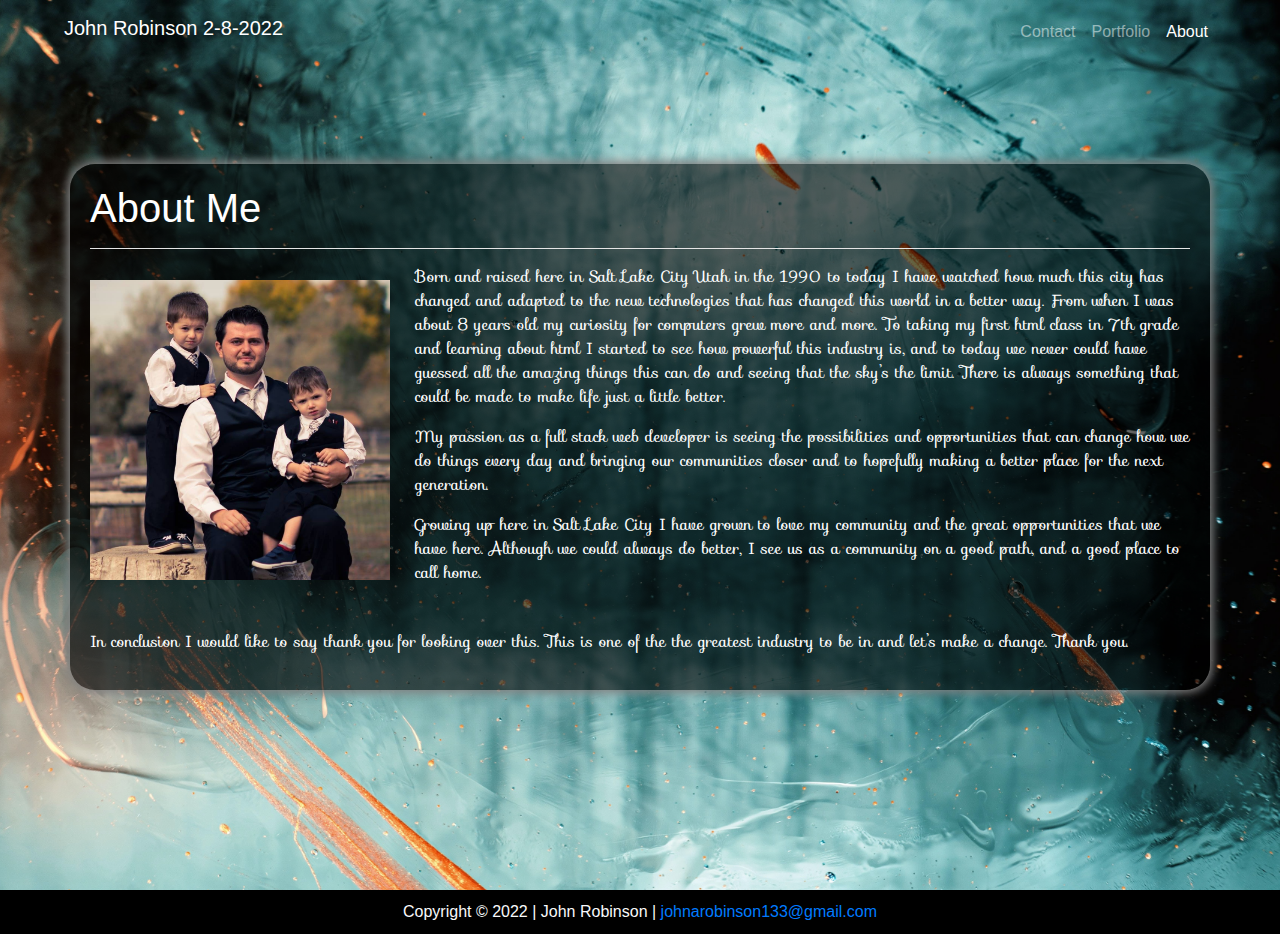
<file: index.html>
<!DOCTYPE html>
<html lang="en">
<head>
    <meta charset="UTF-8">
    <meta http-equiv="X-UA-Compatible" content="IE=edge">
    <meta name="viewport" content="width=device-width, initial-scale=1.0">
    <title>John's Portfolio</title>
    <!-- Bootstrap CSS -->
    <link rel="stylesheet" href="https://fonts.googleapis.com/css?family=Sofia">
    <link rel="stylesheet" href="https://stackpath.bootstrapcdn.com/bootstrap/4.3.1/css/bootstrap.min.css"
        integrity="sha384-ggOyR0iXCbMQv3Xipma34MD+dH/1fQ784/j6cY/iJTQUOhcWr7x9JvoRxT2MZw1T" crossorigin="anonymous">
    <link rel="stylesheet" href="./css/style.css">
    <link rel="stylesheet" href="https://use.fontawesome.com/releases/v5.8.1/css/all.css"
        integrity="sha384-50oBUHEmvpQ+1lW4y57PTFmhCaXp0ML5d60M1M7uH2+nqUivzIebhndOJK28anvf" crossorigin="anonymous" />
</head>
<body>
    <div class="background-image">
        <header>
            <nav class="navbar navbar-expand-lg navbar-dark bg-muted">
                <div class="d-flex flex-grow-1">
                    <span class="w-100 d-lg-none d-block">
                        <!-- hidden spacer to center brand on mobile --></span>
                    <h1 class="navbar-brand pl-5">John Robinson 2-8-2022</h1>
                    <div class="w-100 text-right">
                        <button class="navbar-toggler" type="button" data-toggle="collapse" data-target="#myNavbar7">
                            <span class="navbar-toggler-icon"></span>
                        </button>
                    </div>
                </div>
                <div class="collapse navbar-collapse flex-grow-1 text-right" id="myNavbar7">
                    <ul class="navbar-nav ml-auto flex-nowrap pr-5">
                        <li class="nav-item">
                            <a class="nav-link" href="contact.html">Contact <span class="sr-only">(current)</span></a>
                        </li>
                        <li class="nav-item">
                            <a class="nav-link" href="portfolio.html">Portfolio</a>
                        </li>
                        <li class="nav-item active">
                            <a class="nav-link" href="index.html">About</a>
                        </li>
                    </ul>
                </div>
            </nav>
        </header>
        <div class="container contact-form" id="aboutMeContainer">
            <h1>About Me</h1>
            <hr>

            <div class="row">

                <div class="col-md-12">
                    <div class="aboutMe">
                        <img src="./assets/images/me1.jpg" alt="Placeholder" class="imgMe">
                        <p>Born and raised here in Salt Lake City Utah  in the 1990 to today I have watched how much this city has changed and adapted to the new technologies that has changed this world in a better way. From when I was about 8 years old my curiosity for computers grew more and more. To taking my first html class in 7th grade and learning about html I started to see how powerful this industry is, and to today we never could have guessed all the amazing things this can do and seeing that the sky’s the limit. There is always something that could be made to make life just a little better. </p>
                        <p>My passion as a full stack web developer is seeing the possibilities and opportunities that can change how we do things every day and bringing our communities closer and to hopefully making a better place for the next generation. </p>
                        <p>Growing up here in Salt Lake City I have grown to love my community and the great opportunities that we have here. Although we could always do better, I see us as a community on a good path, and a good place to call home. </p>              
                    </div>


                </div>
            </div>
            <div class="row">
                <div class="col-md-12">
                    <div class="aboutMe">
                        <p>In conclusion I would like to say thank you for looking over this. This is one of the the greatest industry to be in and let’s make a change. Thank you.</p>
                    </div>
                </div>
            </div>
        </div>
        <footer id="main-footer">
            <div id="footer-bottom">
                <div id="footer-info" class ="text-light">Copyright © 2022 | John Robinson | <a href= "mailto:johnarobinson133@gmail.com"> johnarobinson133@gmail.com  <a href="https://www.linkedin.com/in/john-robinson-966329b8/" target="_blank"
                    rel="noopener noreferrer">
                    <i class="fab fa-linkedin fa-2x"></i>
                </a> <a href="https://github.com/jrobi133">
                    <i class="fab fa-github fa-2x"></i>
                </a>
                </div>
            </div>
        </footer>
    </div>




    <!-- jQuery (necessary for Bootstrap's JavaScript plugins) -->
    <script src="https://code.jquery.com/jquery-1.12.4.min.js" integrity="sha384-nvAa0+6Qg9clwYCGGPpDQLVpLNn0fRaROjHqs13t4Ggj3Ez50XnGQqc/r8MhnRDZ" crossorigin="anonymous"></script>
    <!-- Include all compiled plugins (below), or include individual files as needed -->
    <script src="https://stackpath.bootstrapcdn.com/bootstrap/3.4.1/js/bootstrap.min.js" integrity="sha384-aJ21OjlMXNL5UyIl/XNwTMqvzeRMZH2w8c5cRVpzpU8Y5bApTppSuUkhZXN0VxHd" crossorigin="anonymous"></script>
</body>
</html>
</file>
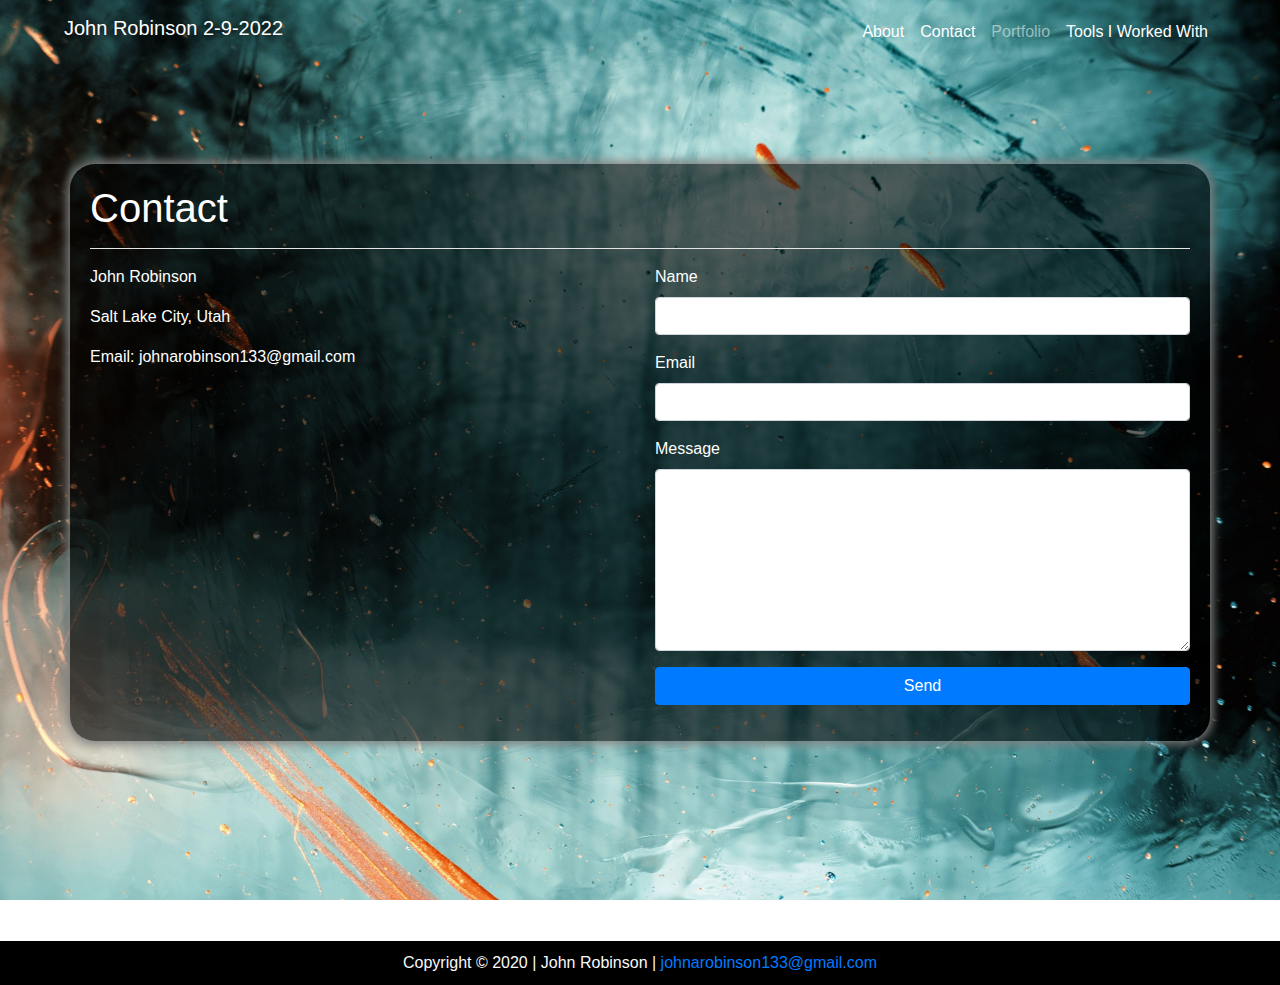
<file: contact.html>
<!doctype html>
<html lang="en">

<head>
    <title>John's Portfolio</title>
    <!-- Required meta tags -->
    <meta charset="utf-8">
    <meta name="viewport" content="width=device-width, initial-scale=1, shrink-to-fit=no">
    <!-- Bootstrap CSS -->
    <link rel="stylesheet" href="https://fonts.googleapis.com/css?family=Sofia">
    <link rel="stylesheet" href="https://stackpath.bootstrapcdn.com/bootstrap/4.3.1/css/bootstrap.min.css"
        integrity="sha384-ggOyR0iXCbMQv3Xipma34MD+dH/1fQ784/j6cY/iJTQUOhcWr7x9JvoRxT2MZw1T" crossorigin="anonymous">
    <link rel="stylesheet" href="./css/style.css">
    <link rel="stylesheet" href="https://use.fontawesome.com/releases/v5.8.1/css/all.css"
        integrity="sha384-50oBUHEmvpQ+1lW4y57PTFmhCaXp0ML5d60M1M7uH2+nqUivzIebhndOJK28anvf" crossorigin="anonymous" />
</head>

<body>
    <div class="background-image">
        <nav class="navbar navbar-expand-lg navbar-dark bg-muted">
            <div class="d-flex flex-grow-1">
                <span class="w-100 d-lg-none d-block">
                    <!-- hidden spacer to center brand on mobile --></span>
                <h1 class="navbar-brand pl-5">John Robinson 2-9-2022</h1>
                <div class="w-100 text-right">
                    <button class="navbar-toggler" type="button" data-toggle="collapse" data-target="#myNavbar7">
                        <span class="navbar-toggler-icon"></span>
                    </button>
                </div>
            </div>
            <div class="collapse navbar-collapse flex-grow-1 text-right" id="myNavbar7">
                <ul class="navbar-nav ml-auto flex-nowrap pr-5">
                    <li class="nav-item active">
                        <a class="nav-link" href="index.html">About</a>
                    </li>
                    <li class="nav-item active">
                        <a class="nav-link" href="contact.html">Contact <span class="sr-only">(current)</span></a>
                    </li>
                    <li class="nav-item">
                        <a class="nav-link" href="portfolio.html">Portfolio</a>
                    </li>
                    <li class="nav-item active">
                        <a class="nav-link" href="skills.html">Tools I Worked With</a>
                    </li>
                </ul>
            </div>
        </nav>

        <div class="container contact-form">
            <h1>Contact</h1>
            <hr>

            <div class="row">
                <div class="col-md-6">
                    <p>John Robinson</p>
                    <address>Salt Lake City, Utah</address>
                    <p>Email: johnarobinson133@gmail.com</p>
                    <!-- <p>Phone: 801-896-3958</p> -->
                </div>
                <div class="col-md-6">
                    <div class="form-group">
                        <label>Name</label>
                        <input type="text" class="form-control">
                    </div>
                    <div class="form-group">
                        <label>Email</label>
                        <input type="text" class="form-control">
                    </div>
                    <div class="form-group">
                        <label>Message</label>
                        <textarea class="form-control" rows="7"></textarea>
                    </div>
                    <div class="form-group">
                        <button class="btn btn-primary btn-block">Send</button>
                    </div>


                </div>
            </div>
        </div>
       
        <footer id="main-footer">
            <div id="footer-bottom">
                <div id="footer-info" class ="text-light">Copyright © 2020 | John Robinson | <a href= "mailto:johnarobinson133@gmail.com"> johnarobinson133@gmail.com <a href="https://www.linkedin.com/in/john-robinson-966329b8/" target="_blank"
                    rel="noopener noreferrer">
                    <i class="fab fa-linkedin fa-2x"></i>
                </a> <a href="https://github.com/jrobi133">
                    <i class="fab fa-github fa-2x"></i>
                </a>
                </div>
            </div>
        </footer>
    </div>
    <!-- Optional JavaScript -->
    <!-- jQuery first, then Popper.js, then Bootstrap JS -->
    <script src="https://code.jquery.com/jquery-3.3.1.slim.min.js"
        integrity="sha384-q8i/X+965DzO0rT7abK41JStQIAqVgRVzpbzo5smXKp4YfRvH+8abtTE1Pi6jizo" crossorigin="anonymous">
    </script>
    <script src="https://cdnjs.cloudflare.com/ajax/libs/popper.js/1.14.7/umd/popper.min.js"
        integrity="sha384-UO2eT0CpHqdSJQ6hJty5KVphtPhzWj9WO1clHTMGa3JDZwrnQq4sF86dIHNDz0W1" crossorigin="anonymous">
    </script>
    <script src="https://stackpath.bootstrapcdn.com/bootstrap/4.3.1/js/bootstrap.min.js"
        integrity="sha384-JjSmVgyd0p3pXB1rRibZUAYoIIy6OrQ6VrjIEaFf/nJGzIxFDsf4x0xIM+B07jRM" crossorigin="anonymous">
    </script>
</body>

</html>
</file>
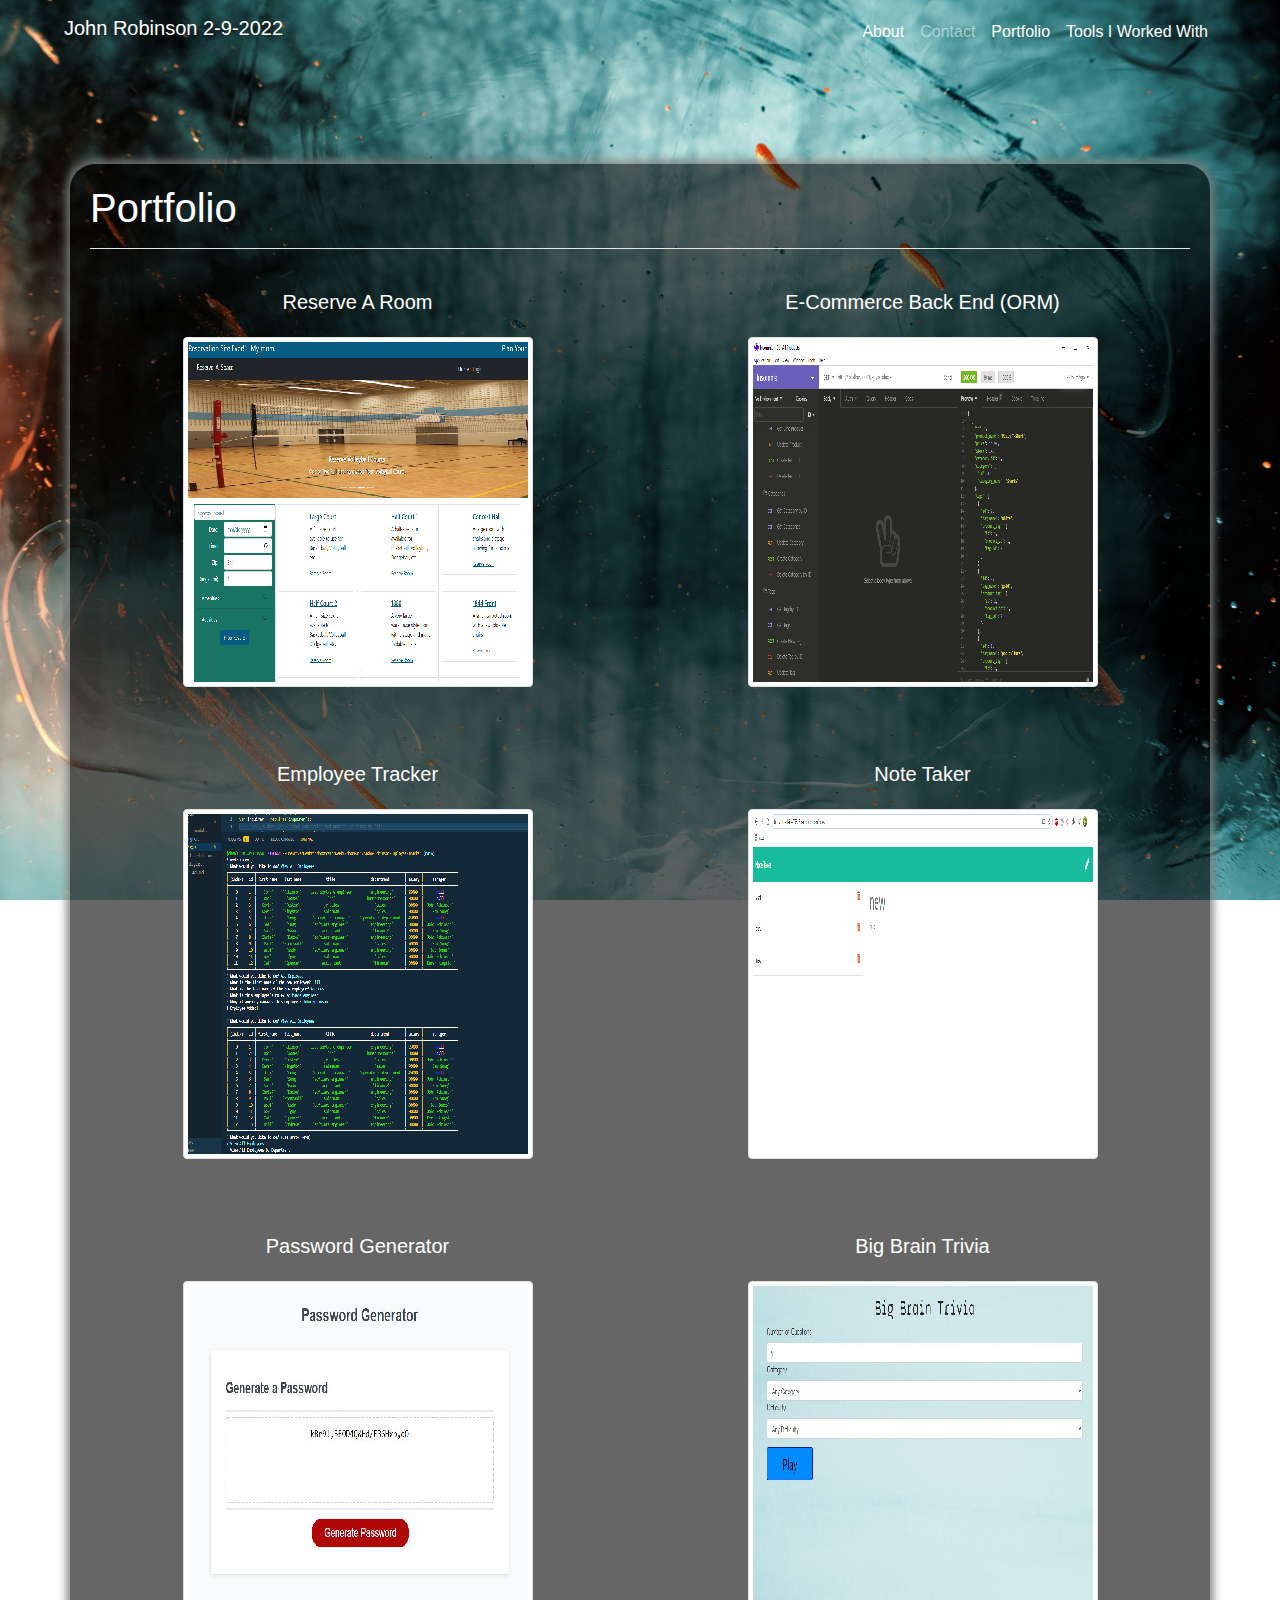
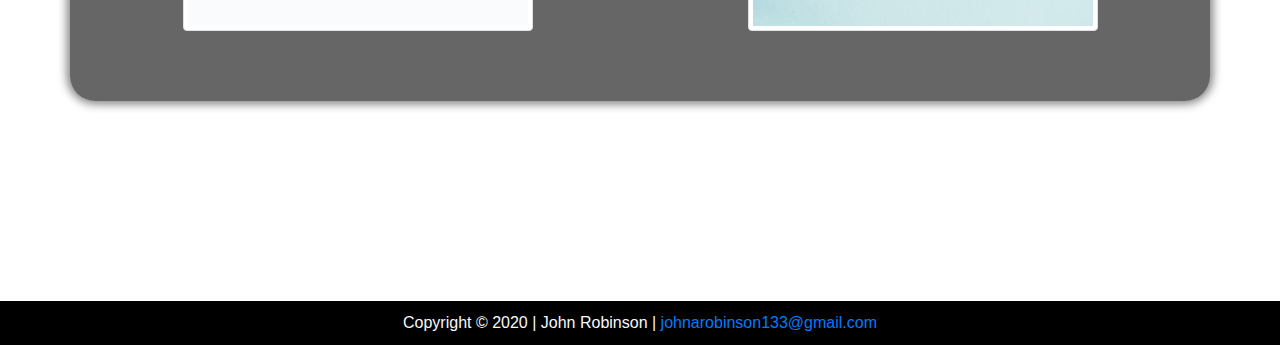
<file: portfolio.html>
<!doctype html>
<html lang="en">

<head>
    <title>John's Portfolio</title>
    <!-- Required meta tags -->
    <meta charset="utf-8">
    <meta name="viewport" content="width=device-width, initial-scale=1, shrink-to-fit=no">

    <!-- Bootstrap CSS -->
    <link rel="stylesheet" href="https://stackpath.bootstrapcdn.com/bootstrap/4.3.1/css/bootstrap.min.css"
        integrity="sha384-ggOyR0iXCbMQv3Xipma34MD+dH/1fQ784/j6cY/iJTQUOhcWr7x9JvoRxT2MZw1T" crossorigin="anonymous">
    <link rel="stylesheet" href="./css/style.css">
    <link rel="stylesheet" href="https://use.fontawesome.com/releases/v5.8.1/css/all.css"
        integrity="sha384-50oBUHEmvpQ+1lW4y57PTFmhCaXp0ML5d60M1M7uH2+nqUivzIebhndOJK28anvf" crossorigin="anonymous" />
</head>

<body>
    <div class="background-image">
        <nav class="navbar navbar-expand-lg navbar-dark bg-muted">
            <div class="d-flex flex-grow-1">
                <span class="w-100 d-lg-none d-block">
                    <!-- hidden spacer to center brand on mobile --></span>
                <h1 class="navbar-brand pl-5">John Robinson 2-9-2022</h1>
                <div class="w-100 text-right">
                    <button class="navbar-toggler" type="button" data-toggle="collapse" data-target="#myNavbar7">
                        <span class="navbar-toggler-icon"></span>
                    </button>
                </div>
            </div>
            <div class="collapse navbar-collapse flex-grow-1 text-right" id="myNavbar7">
                <ul class="navbar-nav ml-auto flex-nowrap pr-5">
                    <li class="nav-item active">
                        <a class="nav-link" href="index.html">About</a>
                    </li>
                    <li class="nav-item">
                        <a class="nav-link" href="contact.html">Contact <span class="sr-only">(current)</span></a>
                    </li>
                    <li class="nav-item active">
                        <a class="nav-link" href="portfolio.html">Portfolio</a>
                    </li>
                    <li class="nav-item active">
                        <a class="nav-link" href="skills.html">Tools I Worked With</a>
                    </li>
                </ul>
            </div>
        </nav>

        <div class="container contact-form">
            <h1>Portfolio</h1>
            <hr>

            <div class="row">
                
                <div class="col-md-6 image-wrapper"><h5>Reserve A Room</h5> <a href="https://reserve-a-room.herokuapp.com/">
                    <img src="./assets/images/reserveARoom.PNG" alt="Placeholder" class="img-thumbnail"></a>
                </div>
                <div class="col-md-6 image-wrapper"><h5>E-Commerce Back End (ORM)</h5> <a href="https://github.com/jrobi133/John-Robinson-E-Commerce-Back-End">
                    <img src="./assets/images/ECommerceBackEnd.PNG" alt="Placeholder" class="img-thumbnail"></a>

                </div>
            </div>
            <div class="row">
                <div class="col-md-6 image-wrapper"><h5>Employee Tracker</h5> <a href="https://github.com/jrobi133/John-Robinson-Employee-Tracker">
                    <img src="./assets/images/employeeTracker.PNG" alt="Placeholder" class="img-thumbnail"></a>
                </div>
                <div class="col-md-6 image-wrapper"><h5>Note Taker</h5> <a href="https://pacific-plains-75638.herokuapp.com/notes">
                    <img src="./assets/images/noteTaker.PNG" alt="Placeholder" class="img-thumbnail"></a>
                </div>
            </div>
            <div class="row">
                <div class="col-md-6 image-wrapper"><h5>Password Generator</h5> <a href="https://jrobi133.github.io/John-Robinson-Password-Generator/">
                    <img src="./assets/images/passwordGenerator.JPG" alt="Placeholder" class="img-thumbnail"></a>
                </div>
                <div class="col-md-6 image-wrapper"><h5>Big Brain Trivia</h5> <a href="https://heavensregent.github.io/project1/">
                    <img src="./assets/images/newnewCapture.JPG" alt="Placeholder" class="img-thumbnail"></a>
                </div>
            </div>
        </div>

        <footer id="main-footer">
            <div id="footer-bottom">
                <div id="footer-info" class ="text-light">Copyright © 2020 | John Robinson | <a href= "mailto:johnarobinson133@gmail.com"> johnarobinson133@gmail.com <a href="https://www.linkedin.com/in/john-robinson-966329b8/" target="_blank"
                    rel="noopener noreferrer">
                    <i class="fab fa-linkedin fa-2x"></i>
                </a> <a href="https://github.com/jrobi133">
                    <i class="fab fa-github fa-2x"></i>
                </a>
                </div>
            </div>
        </footer>
    </div>

    <!-- Optional JavaScript -->
    <!-- jQuery first, then Popper.js, then Bootstrap JS -->
    <script src="https://code.jquery.com/jquery-3.3.1.slim.min.js"
        integrity="sha384-q8i/X+965DzO0rT7abK41JStQIAqVgRVzpbzo5smXKp4YfRvH+8abtTE1Pi6jizo" crossorigin="anonymous">
    </script>
    <script src="https://cdnjs.cloudflare.com/ajax/libs/popper.js/1.14.7/umd/popper.min.js"
        integrity="sha384-UO2eT0CpHqdSJQ6hJty5KVphtPhzWj9WO1clHTMGa3JDZwrnQq4sF86dIHNDz0W1" crossorigin="anonymous">
    </script>
    <script src="https://stackpath.bootstrapcdn.com/bootstrap/4.3.1/js/bootstrap.min.js"
        integrity="sha384-JjSmVgyd0p3pXB1rRibZUAYoIIy6OrQ6VrjIEaFf/nJGzIxFDsf4x0xIM+B07jRM" crossorigin="anonymous">
    </script>
</body>

</html>
</file>
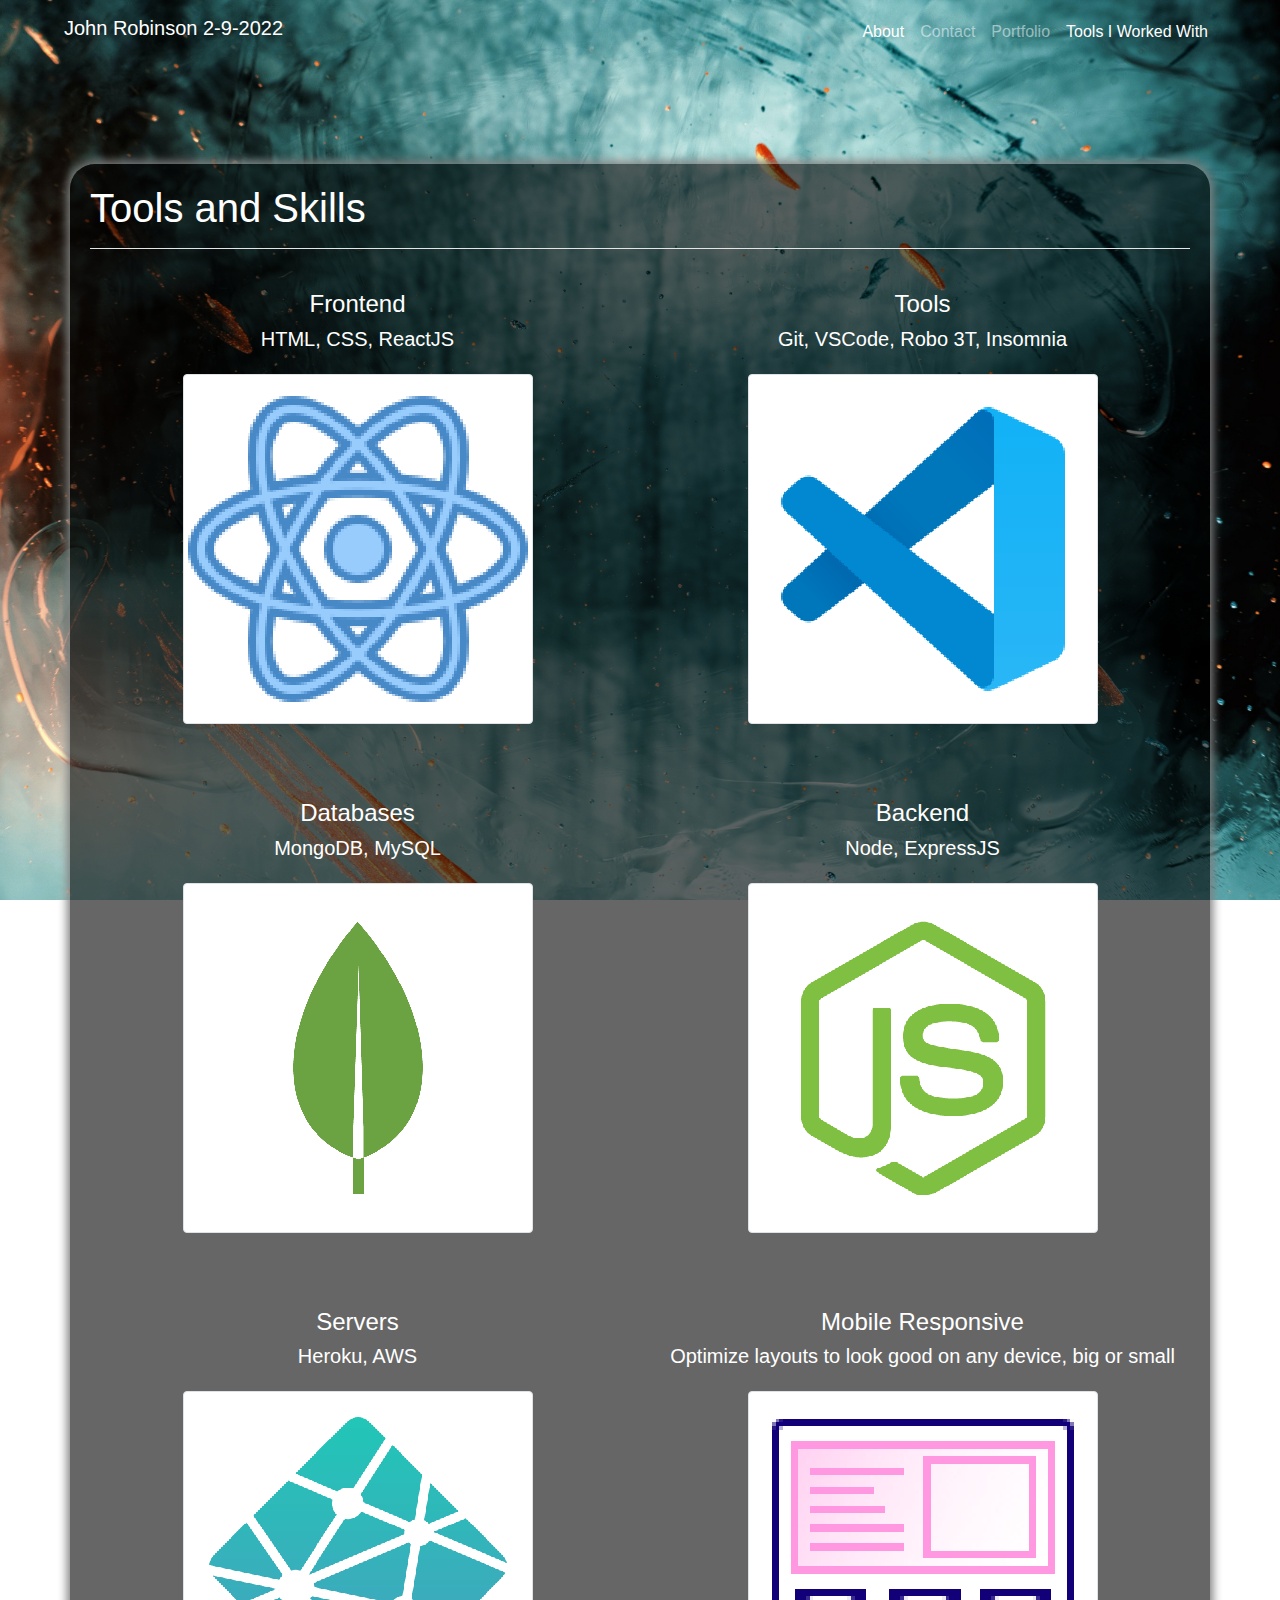
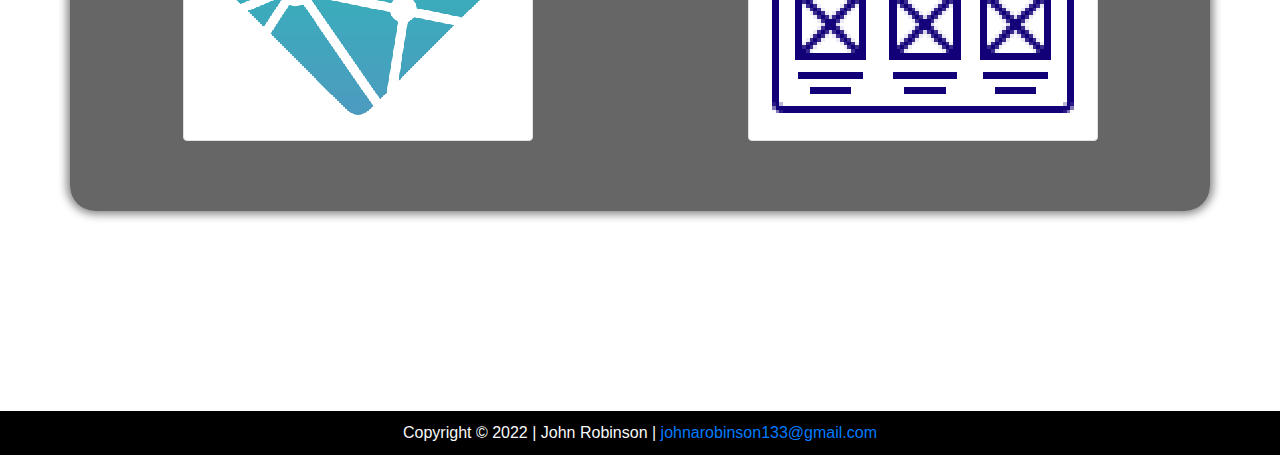
<file: skills.html>
<!DOCTYPE html>
<html lang="en">
<head>
    <meta charset="UTF-8">
    <meta http-equiv="X-UA-Compatible" content="IE=edge">
    <meta name="viewport" content="width=device-width, initial-scale=1.0">
    <title>John's Portfolio Skills</title>
    <!-- Bootstrap CSS -->
    <link rel="stylesheet" href="https://fonts.googleapis.com/css?family=Sofia">
    <link rel="stylesheet" href="https://stackpath.bootstrapcdn.com/bootstrap/4.3.1/css/bootstrap.min.css"
        integrity="sha384-ggOyR0iXCbMQv3Xipma34MD+dH/1fQ784/j6cY/iJTQUOhcWr7x9JvoRxT2MZw1T" crossorigin="anonymous">
    <link rel="stylesheet" href="./css/style.css">
    <link rel="stylesheet" href="https://use.fontawesome.com/releases/v5.8.1/css/all.css"
        integrity="sha384-50oBUHEmvpQ+1lW4y57PTFmhCaXp0ML5d60M1M7uH2+nqUivzIebhndOJK28anvf" crossorigin="anonymous" />
</head>
<body>
    <div class="background-image">
        <header>
            <nav class="navbar navbar-expand-lg navbar-dark bg-muted">
                <div class="d-flex flex-grow-1">
                    <span class="w-100 d-lg-none d-block">
                        <!-- hidden spacer to center brand on mobile --></span>
                    <h1 class="navbar-brand pl-5">John Robinson 2-9-2022</h1>
                    <div class="w-100 text-right">
                        <button class="navbar-toggler" type="button" data-toggle="collapse" data-target="#myNavbar7">
                            <span class="navbar-toggler-icon"></span>
                        </button>
                    </div>
                </div>
                <div class="collapse navbar-collapse flex-grow-1 text-right" id="myNavbar7">
                    <ul class="navbar-nav ml-auto flex-nowrap pr-5">
                        <li class="nav-item active">
                            <a class="nav-link" href="index.html">About</a>
                        </li>
                        <li class="nav-item">
                            <a class="nav-link" href="contact.html">Contact <span class="sr-only">(current)</span></a>
                        </li>
                        <li class="nav-item">
                            <a class="nav-link" href="portfolio.html">Portfolio</a>
                        </li>
                        <li class="nav-item active">
                            <a class="nav-link" href="skills.html">Tools I Worked With</a>
                        </li>
                    </ul>
                </div>
            </nav>
        </header>
        <div class="container contact-form">
            <h1>Tools and Skills</h1>
            <hr>

            <div class="row">
                
                <div class="col-md-6 image-wrapper"><h4>Frontend</h4> <h5>HTML, CSS, ReactJS</h5> 
                    <img src="./assets/images/react.png" alt="Placeholder" class="img-thumbnail"></a>
                </div>
                <div class="col-md-6 image-wrapper"><h4>Tools</h4> <h5>Git, VSCode, Robo 3T, Insomnia</h5> 
                    <img src="./assets/images/vscode.png" alt="Placeholder" class="img-thumbnail"></a>

                </div>
            </div>
            <div class="row">
                <div class="col-md-6 image-wrapper"><h4>Databases</h4> <h5>MongoDB, MySQL</h5>
                    <img src="./assets/images/leaf.png" alt="Placeholder" class="img-thumbnail"></a>
                </div>
                <div class="col-md-6 image-wrapper"><h4>Backend</h4> <h5>Node, ExpressJS</h5>
                    <img src="./assets/images/js.png" alt="Placeholder" class="img-thumbnail"></a>
                </div>
            </div>
            <div class="row">
                <div class="col-md-6 image-wrapper"><h4>Servers</h4> <h5>Heroku, AWS</h5>
                    <img src="./assets/images/bluesqure.png" alt="Placeholder" class="img-thumbnail"></a>
                </div>
                <div class="col-md-6 image-wrapper"><h4>Mobile Responsive</h4> <h5>Optimize layouts to look good on any device, big or small</h5>
                    <img src="./assets/images/app-010-1.png" alt="Placeholder" class="img-thumbnail"></a>
                </div>
            </div>
        </div>
        <footer id="main-footer">
            <div id="footer-bottom">
                <div id="footer-info" class ="text-light">Copyright © 2022 | John Robinson | <a href= "mailto:johnarobinson133@gmail.com"> johnarobinson133@gmail.com  <a href="https://www.linkedin.com/in/john-robinson-966329b8/" target="_blank"
                    rel="noopener noreferrer">
                    <i class="fab fa-linkedin fa-2x"></i>
                </a> <a href="https://github.com/jrobi133">
                    <i class="fab fa-github fa-2x"></i>
                </a>
                </div>
            </div>
        </footer>
    </div>




    <!-- jQuery (necessary for Bootstrap's JavaScript plugins) -->
    <script src="https://code.jquery.com/jquery-1.12.4.min.js" integrity="sha384-nvAa0+6Qg9clwYCGGPpDQLVpLNn0fRaROjHqs13t4Ggj3Ez50XnGQqc/r8MhnRDZ" crossorigin="anonymous"></script>
    <!-- Include all compiled plugins (below), or include individual files as needed -->
    <script src="https://stackpath.bootstrapcdn.com/bootstrap/3.4.1/js/bootstrap.min.js" integrity="sha384-aJ21OjlMXNL5UyIl/XNwTMqvzeRMZH2w8c5cRVpzpU8Y5bApTppSuUkhZXN0VxHd" crossorigin="anonymous"></script>
</body>
</html>
</file>
<file: css/style.css>
/* John Robinson 1/30/2022 style.css */

/* CSS reset style  */
.reset-this {
    animation : none;
    animation-delay : 0;
    animation-direction : normal;
    animation-duration : 0;
    animation-fill-mode : none;
    animation-iteration-count : 1;
    animation-name : none;
    animation-play-state : running;
    animation-timing-function : ease;
    backface-visibility : visible;
    background : 0;
    background-attachment : scroll;
    background-clip : border-box;
    background-color : transparent;
    background-image : none;
    background-origin : padding-box;
    background-position : 0 0;
    background-position-x : 0;
    background-position-y : 0;
    background-repeat : repeat;
    background-size : auto auto;
    border : 0;
    border-style : none;
    border-width : medium;
    border-color : inherit;
    border-bottom : 0;
    border-bottom-color : inherit;
    border-bottom-left-radius : 0;
    border-bottom-right-radius : 0;
    border-bottom-style : none;
    border-bottom-width : medium;
    border-collapse : separate;
    border-image : none;
    border-left : 0;
    border-left-color : inherit;
    border-left-style : none;
    border-left-width : medium;
    border-radius : 0;
    border-right : 0;
    border-right-color : inherit;
    border-right-style : none;
    border-right-width : medium;
    border-spacing : 0;
    border-top : 0;
    border-top-color : inherit;
    border-top-left-radius : 0;
    border-top-right-radius : 0;
    border-top-style : none;
    border-top-width : medium;
    bottom : auto;
    box-shadow : none;
    box-sizing : content-box;
    caption-side : top;
    clear : none;
    clip : auto;
    color : inherit;
    columns : auto;
    column-count : auto;
    column-fill : balance;
    column-gap : normal;
    column-rule : medium none currentColor;
    column-rule-color : currentColor;
    column-rule-style : none;
    column-rule-width : none;
    column-span : 1;
    column-width : auto;
    content : normal;
    counter-increment : none;
    counter-reset : none;
    cursor : auto;
    direction : ltr;
    display : inline;
    empty-cells : show;
    float : none;
    font : normal;
    font-family : inherit;
    font-size : medium;
    font-style : normal;
    font-variant : normal;
    font-weight : normal;
    height : auto;
    hyphens : none;
    left : auto;
    letter-spacing : normal;
    line-height : normal;
    list-style : none;
    list-style-image : none;
    list-style-position : outside;
    list-style-type : disc;
    margin : 0;
    margin-bottom : 0;
    margin-left : 0;
    margin-right : 0;
    margin-top : 0;
    max-height : none;
    max-width : none;
    min-height : 0;
    min-width : 0;
    opacity : 1;
    orphans : 0;
    outline : 0;
    outline-color : invert;
    outline-style : none;
    outline-width : medium;
    overflow : visible;
    overflow-x : visible;
    overflow-y : visible;
    padding : 0;
    padding-bottom : 0;
    padding-left : 0;
    padding-right : 0;
    padding-top : 0;
    page-break-after : auto;
    page-break-before : auto;
    page-break-inside : auto;
    perspective : none;
    perspective-origin : 50% 50%;
    position : static;
    quotes : '\201C' '\201D' '\2018' '\2019';
    right : auto;
    tab-size : 8;
    table-layout : auto;
    text-align : inherit;
    text-align-last : auto;
    text-decoration : none;
    text-decoration-color : inherit;
    text-decoration-line : none;
    text-decoration-style : solid;
    text-indent : 0;
    text-shadow : none;
    text-transform : none;
    top : auto;
    transform : none;
    transform-style : flat;
    transition : none;
    transition-delay : 0s;
    transition-duration : 0s;
    transition-property : none;
    transition-timing-function : ease;
    unicode-bidi : normal;
    vertical-align : baseline;
    visibility : visible;
    white-space : normal;
    widows : 0;
    width : auto;
    word-spacing : normal;
    z-index : auto;
    /* basic modern patch */
    all: initial;
    all: unset;
}

.aboutMe {
    font-family: "Sofia", sans-serif;
}

/* basic modern patch */

#reset-this-root {
    all: initial;
    
        all: unset;
    
}

/* this img is the img of John on the index html file */
img {
    max-width: 100%;
    margin-top: 15px;
    margin-bottom: 50px;
}

/* this is the background image for all pages */
.background-image {
    background-image: url(../assets/images/projectBackground1.jpg);
    background-repeat: no-repeat;
    background-size: cover;
    background-position: center center;
    background-attachment: fixed;
}

/* img should be 1400px but should be 2x as big good sorce for pics is unsplash.com and photopea.com can help resize photos*/
hr {
    background: white;
}

/* this is for the contact form on the contact html file */
.contact-form {
    background: rgba(0, 0, 0, .6);
    color: white;
    margin-top: 100px;
    padding: 20px;
    box-shadow: 0px 0px 10px 3px gray;
    margin-bottom: 50px;
    border-radius: 25px;
}

/* same footer for all pages */
footer {
    background-color: black;
    padding: 10px;
    margin-top: 200px;
    clear: both;
    font-family: 'Trebuchet MS', 'Lucida Sans Unicode', 'Lucida Grande', 'Lucida Sans', Arial, sans-serif;
    text-align: center;
}

/* this is helping with the styling on the index.html file for the image and wrapper */
.img-thumbnail {
    height: 350px;
    width: 350px;
    image-rendering: auto;
    image-rendering: crisp-edges;
    image-rendering: pixelated;
}

.image-wrapper {
    text-align: center;
    margin-top: 25px;
}

.imgMe {
    height: 300px;
    width: 300px;
    float: left;
    margin-right: 25px;
}
</file>
